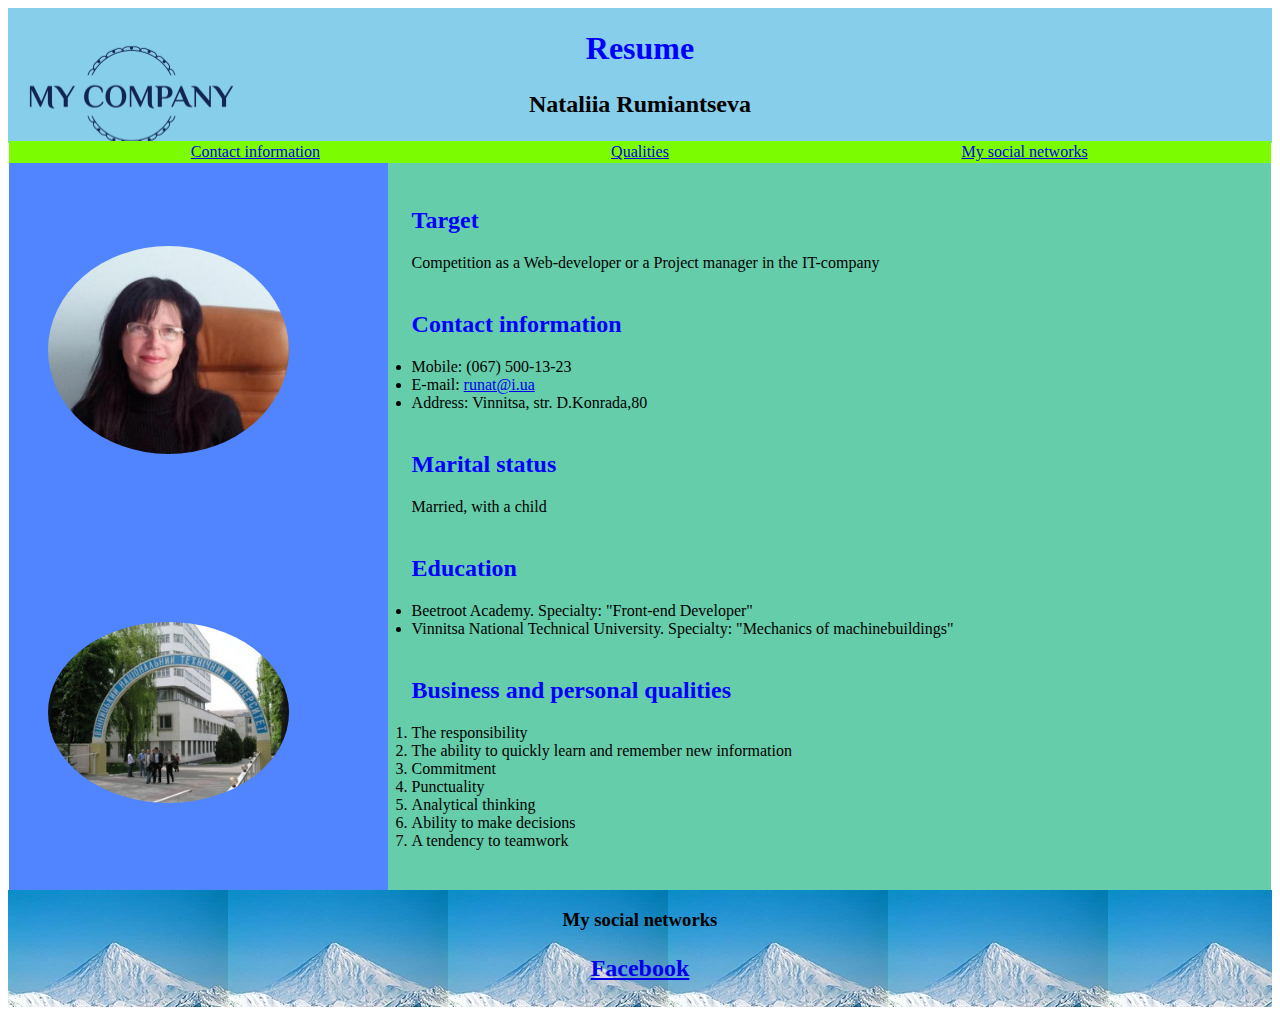
<file: HomeWorkResume/index.html>
<!DOCTYPE html>
<html>

<head>
    <meta charset="utf-8">
    <meta name="viewport" content="width=device-width, initial-scale=1.0">
    <meta name="keywords" content="Resume, Beetroot Academy, Rumiantseva, Lesson1, Hometask1">
    <meta name="description" content="This summary provides a brief description of my conscious life.">
    <title>Resume by Rumiantseva for Beetroot!</title>
    <link rel="stylesheet" href="style.css">
</head>

<body>
    <header>
        <div>
            <h1>Resume</h1>
            <p class="center">Nataliia Rumiantseva</p>
        </div>
    </header>

    <nav>
        <div class="navi"><a href="#contact">Contact information</a></div>
        <div class="navi"><a href="#qualities">Qualities</a></div>
        <div class="navi"><a href="#social">My social networks</a></div>
    </nav>

    <div class="main">
        <aside>
            <div class="screen"><img alt="my foto" src="./images/image1.jpg" width="80%"></div>
            <div class="screen"> <img alt="vntu" src="./images/image2.jpg" width="80%"> </div>
        </aside>


        <main>
            <div>
                <div>
                    <h2>Target</h2>
                    <p>Competition as a Web-developer or a Project manager in the IT-company</p>
                </div>

                <div>
                    <h2 id="contact">Contact information</h2>
                    <ul>
                        <li>Mobile: (067) 500-13-23</li>
                        <li>E-mail: <a href=" mailto:runat@i.ua" target="_blank">runat@i.ua</a></li>
                        <li>Address: Vinnitsa, str. D.Konrada,80</li>
                    </ul>
                </div>

                <div>
                    <h2>Marital status</h2>
                    <p>Married, with a child</p>
                </div>

                <div>
                    <h2>Education</h2>
                    <ul>
                        <li>Beetroot Academy.
                            Specialty: "Front-end Developer"</li>
                        <li>Vinnitsa National Technical University.
                            Specialty: "Mechanics of machinebuildings"</li>
                    </ul>
                </div>

                <div>
                    <h2 id="qualities">Business and personal qualities</h2>
                    <ol>
                        <li>The responsibility</li>
                        <li>The ability to quickly learn and remember new information</li>
                        <li>Commitment</li>
                        <li>Punctuality</li>
                        <li>Analytical thinking</li>
                        <li>Ability to make decisions</li>
                        <li>A tendency to teamwork</li>
                    </ol>

                </div>
            </div>
        </main>



    </div>

    <footer>
        <div>
            <h3 id="social">My social networks</h3>
            <p class="center"><a href="https://www.facebook.com/profile.php?id=100008324073324"> Facebook</a></p>

        </div>

    </footer>

</body>

</html>
</file>
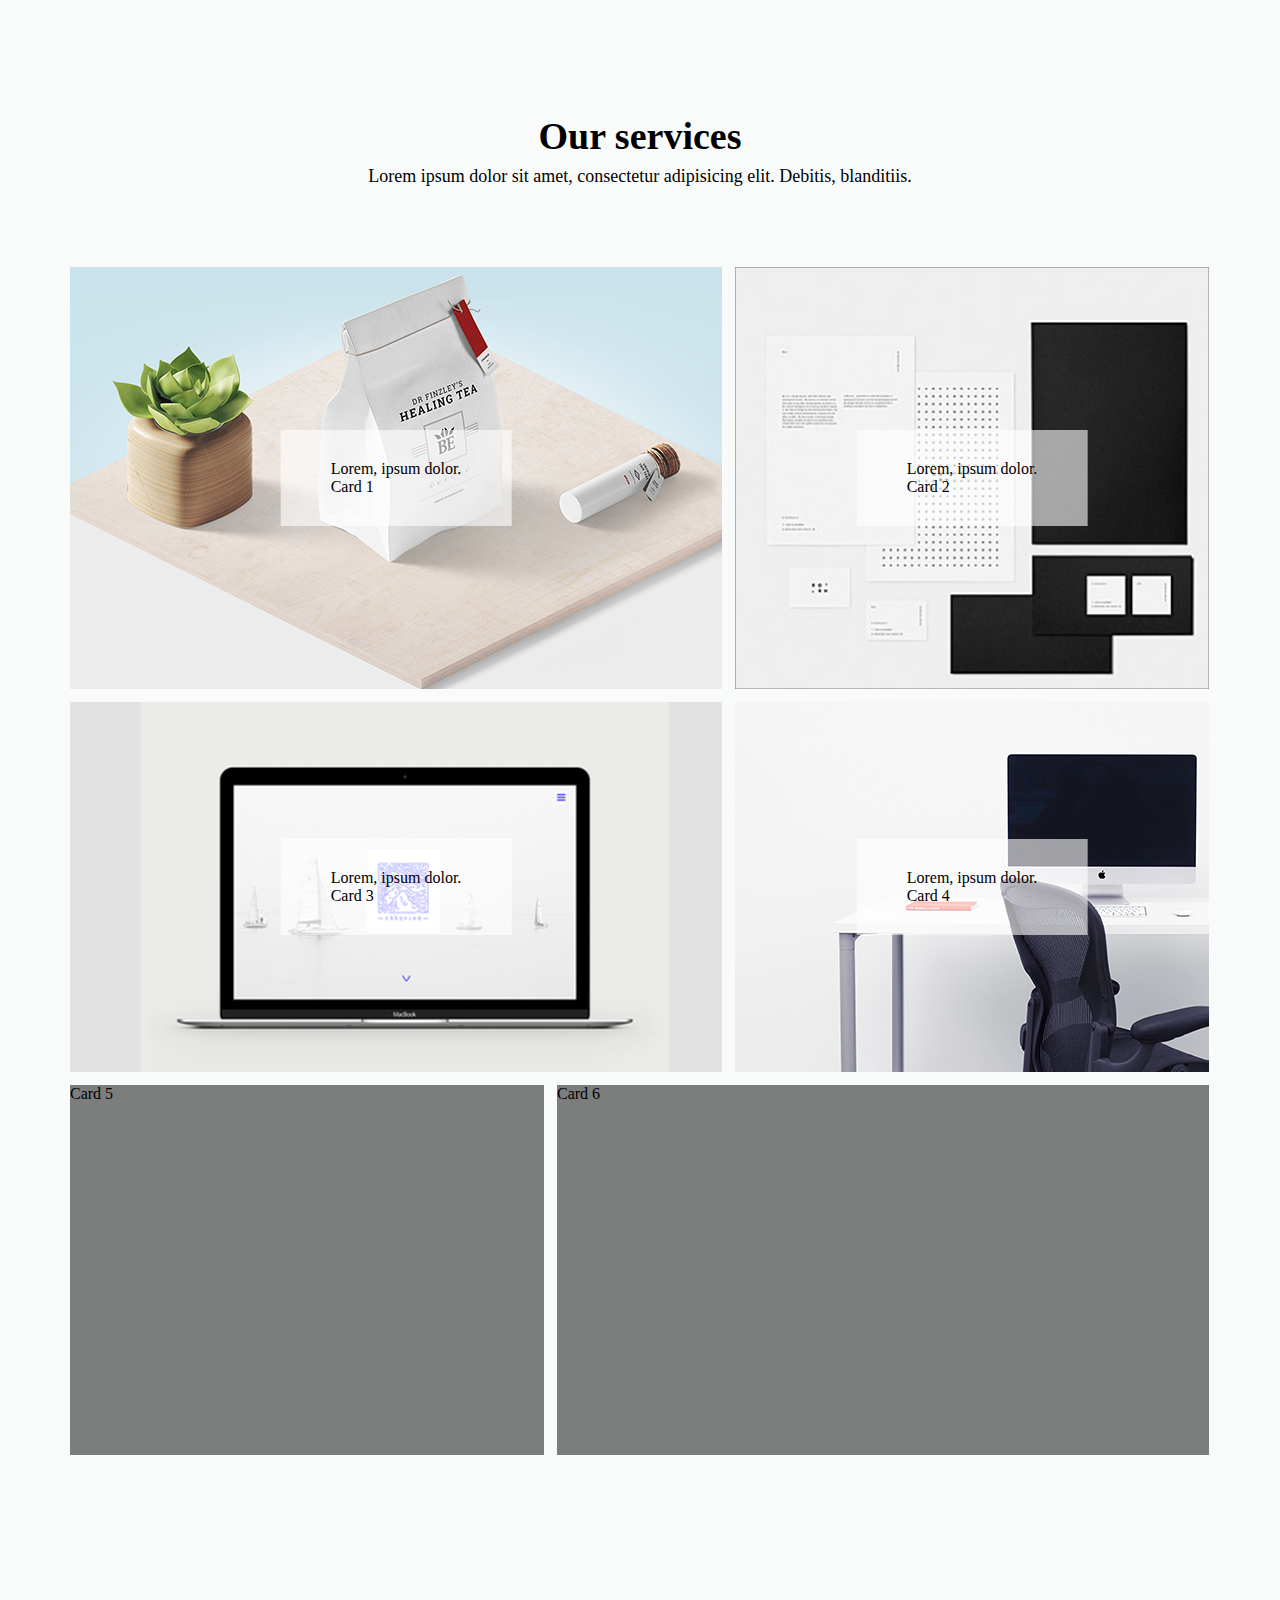
<file: TrainingProject/index.html>
<!DOCTYPE html>
<html lang="en">

<head>
	<meta charset="UTF-8" />
	<meta name="viewport" content="width=device-width, initial-scale=1.0" />

	<link rel="stylesheet" href="./styles/reset.css" />
	<link rel="stylesheet" href="./styles/main.css" />

	<title>Document</title>
</head>

<body>
	<main class="main-container">
		<section class="our-service">
			<div class="content-container our-service-content-container">
				<div class="title-block">
					<p>Our services</p>
					<p>Lorem ipsum dolor sit amet, consectetur adipisicing elit. Debitis, blanditiis.</p>
				</div>

				<div class="our-service-list">
					<div class="our-service-list-card width-big height-big">
						<div class="card">
							<p>Lorem, ipsum dolor.<br>Card 1</p>

						</div>
						<div class="our-service-list-card-overlay">
							<p>Lorem ipsum dolor sit amet consectetur adipisicing elit. Vitae ratione laudantium a
								aliquid sapiente. Minus veniam voluptate cumque molestiae eveniet.
								<br><br><br>Lorem ipsum dolor sit amet consectetur adipisicing elit. Vitae ratione
								laudantium a
								aliquid sapiente. Minus veniam voluptate cumque molestiae eveniet.
							</p>
						</div>
					</div>

					<div class="our-service-list-card width-middle height-big">
						<div class="card">
							<p>Lorem, ipsum dolor.<br>Card 2</p>
						</div>
						<div class="our-service-list-card-overlay">
							<p>Lorem ipsum dolor sit amet consectetur adipisicing elit. Doloremque consequuntur quod
								delectus obcaecati laborum facilis veniam voluptatum dicta deleniti animi?
							</p>
						</div>
					</div>

					<div class="our-service-list-card width-big height-middle card3">
						<div class="card">
							<p>Lorem, ipsum dolor.<br>Card 3</p>
						</div>
						<div class="our-service-list-card-overlay card3">
							<p>Lorem ipsum dolor sit amet consectetur adipisicing elit. Doloremque consequuntur quod
								delectus obcaecati laborum facilis veniam voluptatum dicta deleniti animi?
							</p>
						</div>
					</div>

					<div class="our-service-list-card width-middle height-middle card4">
						<div class="card">
							<p>Lorem, ipsum dolor.<br>Card 4</p>
						</div>
						<div class="our-service-list-card-overlay card4">
							<p>Lorem ipsum dolor sit amet consectetur adipisicing elit. Doloremque consequuntur quod
								delectus obcaecati laborum?
							</p>
						</div>
					</div>

					<div class="our-service-list-card width-middle height-middle">Card 5</div>
					<div class="our-service-list-card width-big height-middle">Card 6</div>
				</div>
			</div>
		</section>

		<section class="small-team">
			<div class="content-container small-team-content-container">
				Small team
			</div>
		</section>
	</main>
</body>

</html>
</file>
<file: HomeWorkResume/style.css>
* {
     
     box-sizing: border-box;    
     padding: 0;
}

h1, h2 {
     color: blue;
     }

div {
     padding: 1px;
     margin: 1px;
     display: block;
 }

h1, h3, .center {
     text-align: center;
}

header {
     background: url(./images/image4.png) no-repeat;
     background-color: skyblue;
    
}

.main {
     margin: 0px 0px;
     display: flex;
     flex-direction: row;
}

aside {
     background-color: rgb(80, 133, 255);
     width: 30%;   
     display: flex;
     flex-direction: column; 
     justify-content: space-around;
     align-items: center;
}   

main {
     background-color: mediumaquamarine;
     width: 70%;
     padding: 20px;
}

footer {
     background-image: url(./images/image3.jpg);
     margin-top: -2px;
}

.center {
     font-size: 24px;
     font-family: Georgia, 'Times New Roman', Times, serif;
     font-weight: bolder;
}

nav {
     background-color: lawngreen;
     text-align: center;
     margin: -3px 1px -1px 1px;
}

.navi {
     display: inline-block;
     width: 30%;
     border-color: none;
}

.screen {
     width: 80%;
}

img {
     border-radius: 50%;
}
</file>
<file: TrainingProject/styles/main.css>
body {
}

.main-container {
}

.content-container {
	max-width: 1188px;
	margin: 0 auto;
	padding: 0 24px;
}

.our-service {
	background-color: #f9fbfb;
}

.our-service-content-container {
	min-height: 1618px;
	padding-top: 114px;
	display: flex;
	flex-direction: column;
	align-items: center;
	justify-content: flex-start;
}

.small-team {
	background-color: #eff0f2;
}

.small-team-content-container {
	min-height: 1314px;
}

.title-block p {
	text-align: center;
	max-width: 582px;
}

.title-block p:first-child {
	font-size: 38px;
	font-weight: 700;
	margin-bottom: 8px;
}

.title-block p:nth-child(2) {
	font-size: 18px;
	font-weight: 400;
}

.our-service-content-container .title-block {
	margin-bottom: 80px;
}

.our-service-list-card {
	background-color: rgba(0, 0, 0, 0.5);
}

.our-service-list {
	width: 100%;
	min-height: 1188px;
	/*display: flex;
	flex-direction: row;
	flex-wrap: wrap;*/
	font-size: 0;
}

.our-service-list-card {
	position: relative;
	display: inline-block;
	width: 100%;
	font-size: 16px;
	cursor: pointer;
	overflow: hidden;
}

.our-service-list-card-overlay {
	position: absolute;
	width: 100%;
	height: 100%;
	top: 0;
	left: 0;
	background-color: #6df6eb;
	opacity: 0;
}

.our-service-list-card:hover .our-service-list-card-overlay {
	opacity: 1;
	transform: translateY(0);
	transition: transform 0.5s ease, opacity 0.5s ease;
}

.our-service-list-card.width-big {
	max-width: 652px;
}

.our-service-list-card.width-middle {
	max-width: 474px;
}

.our-service-list-card.height-big {
	min-height: 422px;
}

.our-service-list-card.height-middle {
	min-height: 370px;
}

.our-service-list > *:nth-child(1) {
	margin-right: 13px;
}

.our-service-list > *:nth-child(3) {
	margin-right: 13px;
	margin-top: 13px;
}

.our-service-list > *:nth-child(5) {
	margin-right: 13px;
	margin-top: 13px;
}

.our-service-list-card:hover .our-service-list-card-overlay {
	opacity: 1;
	transform: translateY(0);
}


.our-service-list-card.width-big.height-big {
	background-image: url(../assets/images/ourservices/ours1.png);
	background-repeat: no-repeat;
  	background-size: cover;
}

.card {
	transform: translate(-50%, -50%);
  	position: absolute; 
  	top: 50%; 
	left: 50%;
	padding: 30px 50px;
  	background: rgba(255,255,255,.6);
}

.our-service-list-card.width-middle.height-big {
	background-image: url(../assets/images/ourservices/ours2.png);
	background-repeat: no-repeat;
  	background-size: cover;
}

.our-service-list-card.width-big.height-middle.card3 {
	background-image: url(../assets/images/ourservices/ours3.png);
	background-repeat: no-repeat;
	background-size: cover;
	overflow: visible; 
}

.our-service-list-card:hover .our-service-list-card-overlay.card3 {
	opacity: 1;
	transform: translateY(-20px);
	transform: scale(1.2);
	z-index: 1;
}

.our-service-list-card div:nth-child(2) p{
	max-width: 350px;
	margin: 100px auto;
}

.our-service-list-card:hover .our-service-list-card-overlay.card4 {
	opacity: 1;
	transform: translateX(20px);
	transform: scale(0.7);
}

.our-service-list-card-overlay.card4:before {
	content: '';
	display: block;
	position: absolute;
	bottom: 99%;
	left: 40px;
	border-left: 20px solid transparent;
	border-right: 20px solid transparent;
	border-bottom: 30px solid  #6df6eb;
}

.our-service-list-card.width-middle.height-middle.card4 {
	background-image: url(../assets/images/ourservices/ours4.png);
	background-repeat: no-repeat;
	background-size: cover;
}
</file>
